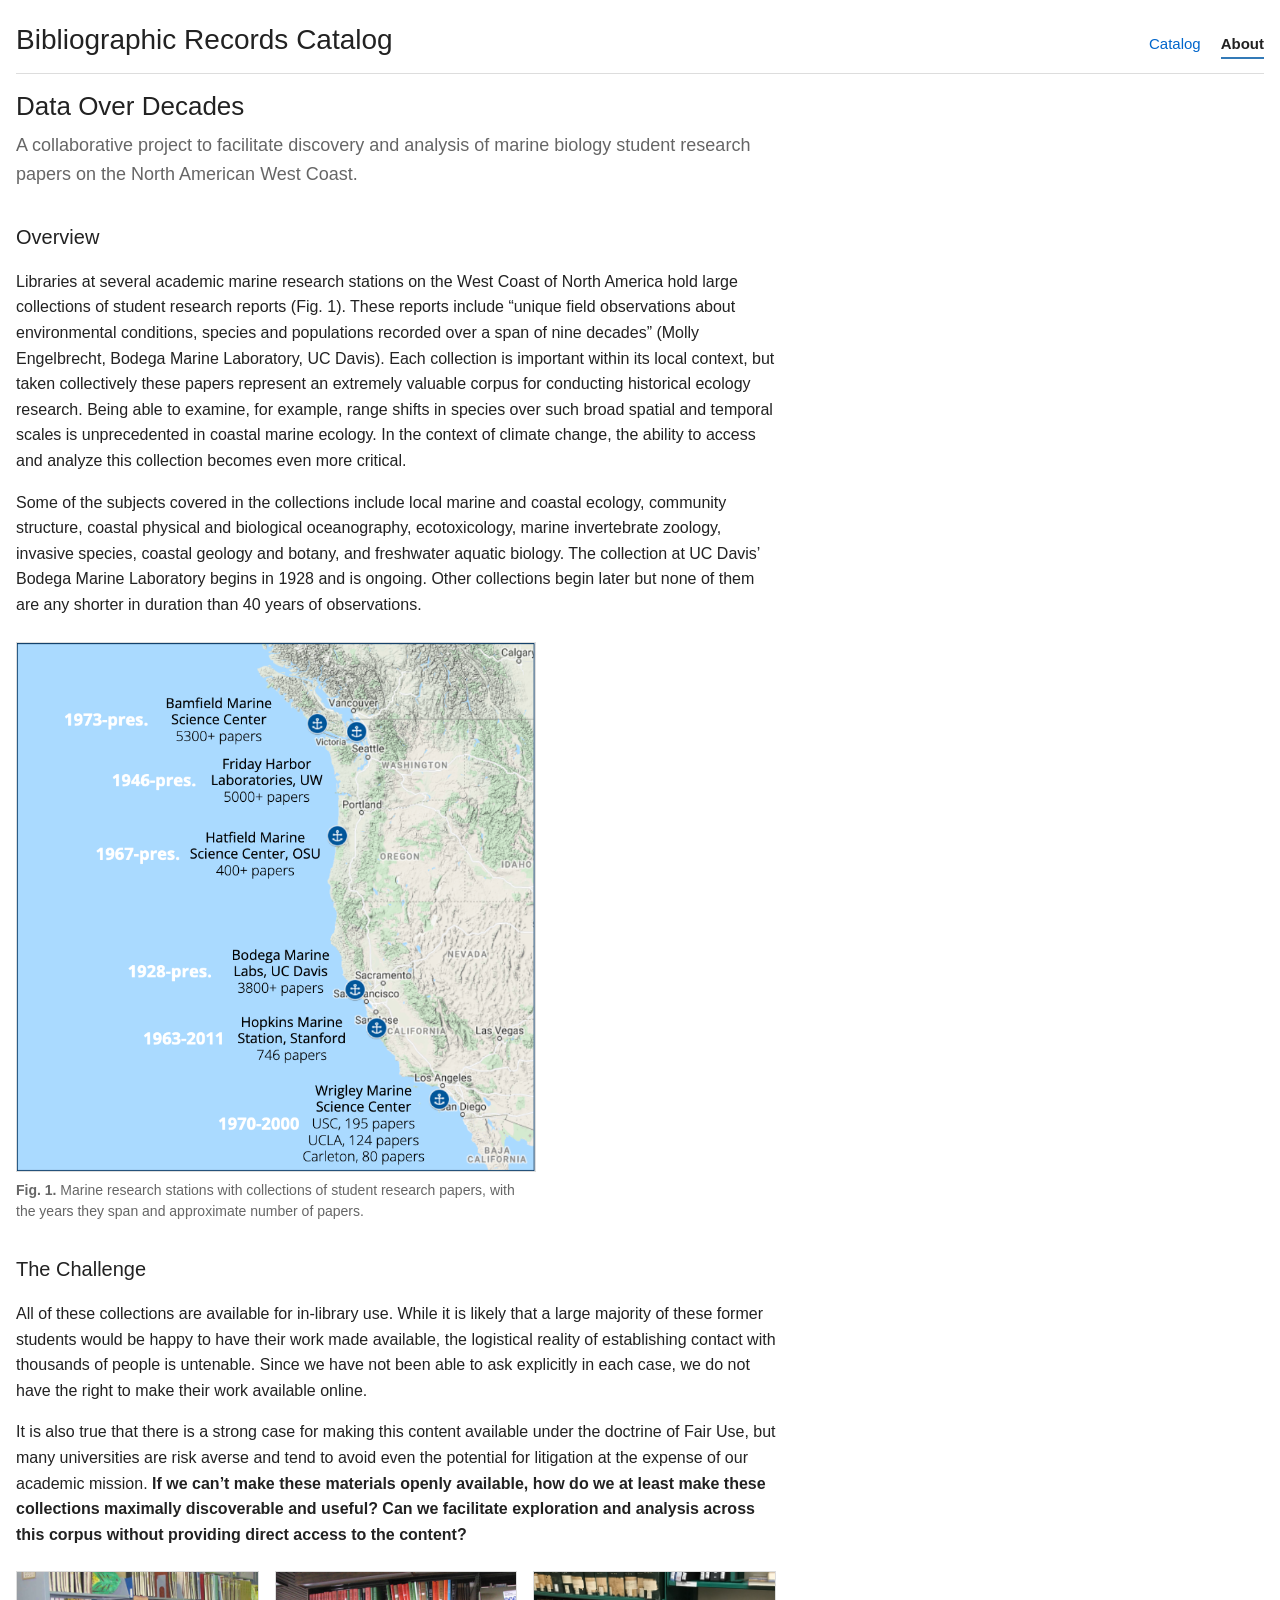
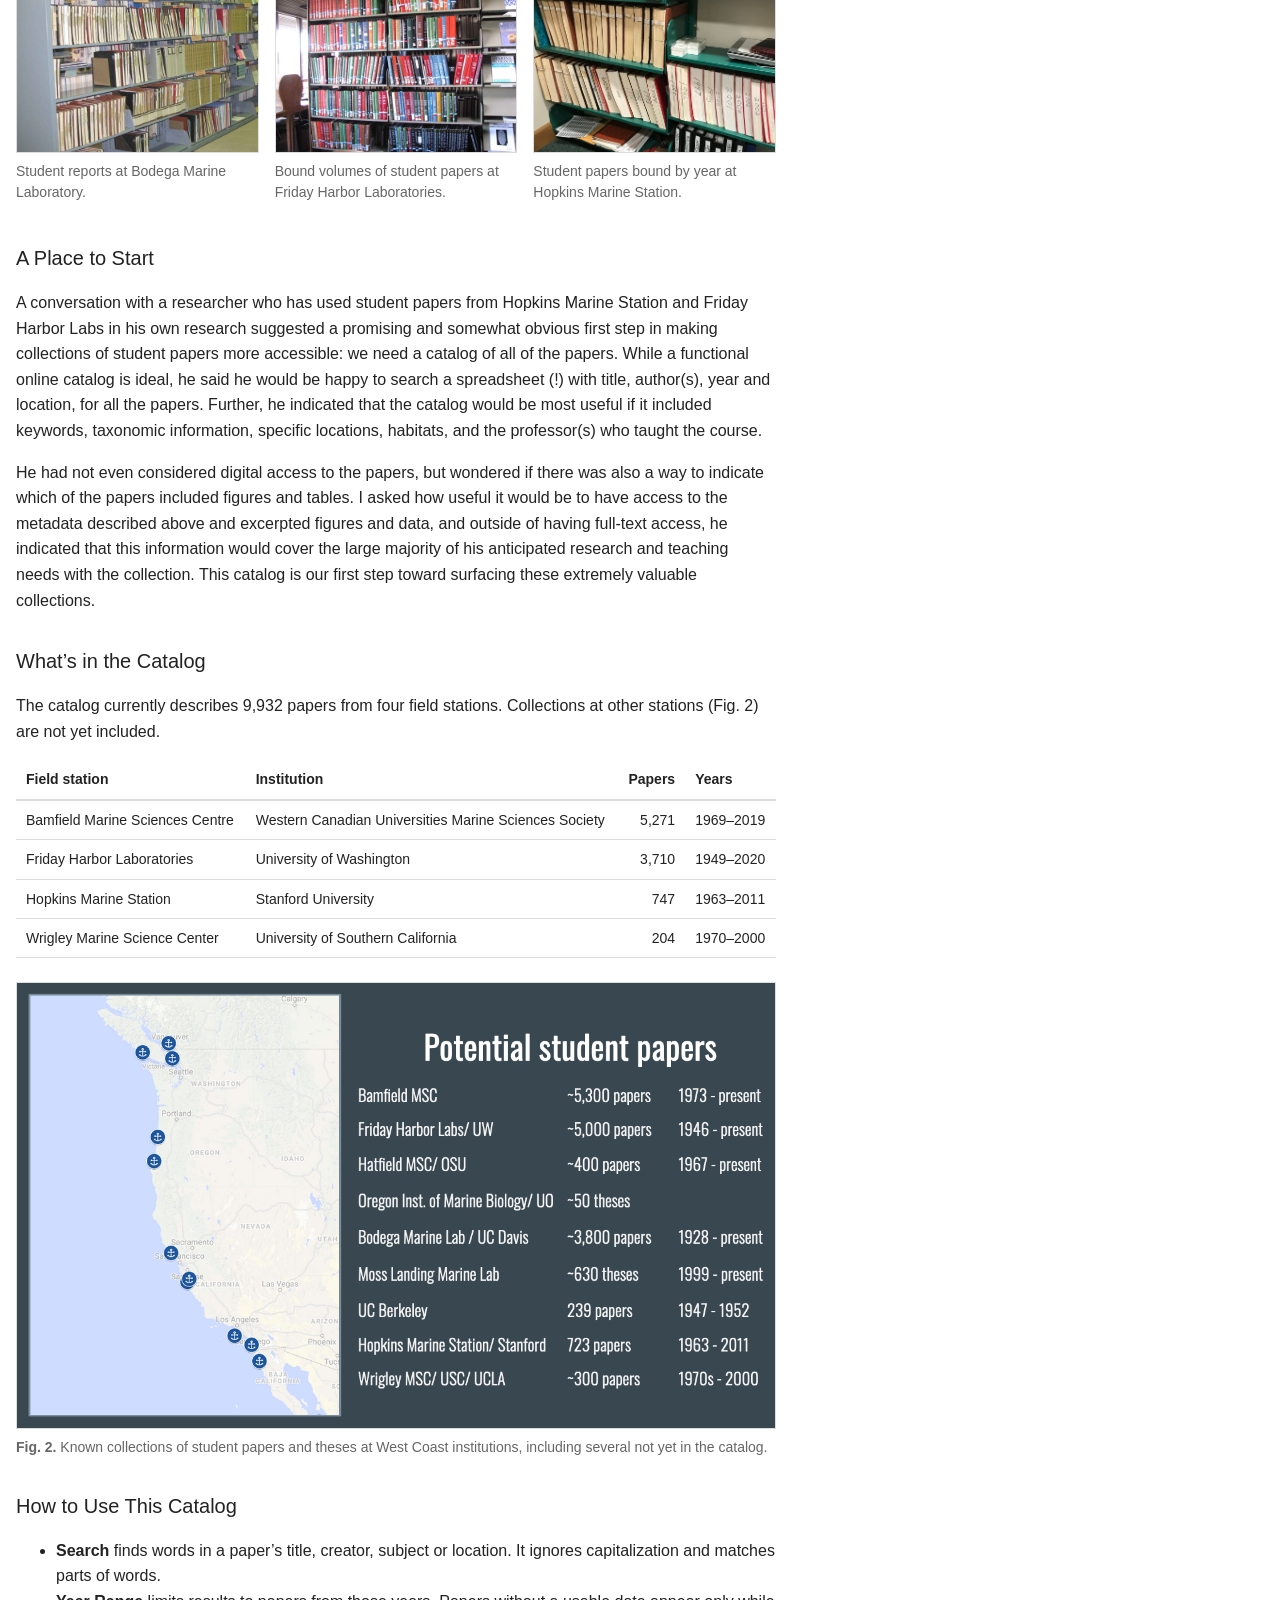
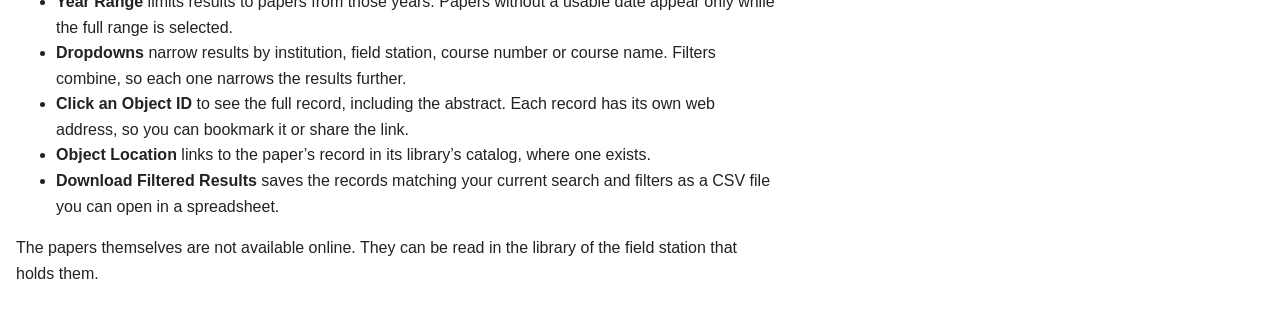
<file: docs/about.html>
<!doctype html>
<html lang="en">
<head>
  <meta charset="utf-8">
  <meta name="viewport" content="width=device-width, initial-scale=1">
  <title>About — Bibliographic Records Catalog</title>
  <link rel="stylesheet" href="style.css">
</head>
<body>
  <header class="site-header">
    <h1>Bibliographic Records Catalog</h1>
    <nav aria-label="Site">
      <a href="./">Catalog</a>
      <a href="about.html" aria-current="page">About</a>
    </nav>
  </header>

  <main class="about">
    <h2 class="about-title">Data Over Decades</h2>
    <p class="tagline">A collaborative project to facilitate discovery and analysis of marine
      biology student research papers on the North American West Coast.</p>

    <section>
      <h3>Overview</h3>
      <p>Libraries at several academic marine research stations on the West Coast of North
        America hold large collections of student research reports (Fig. 1). These reports
        include “unique field observations about environmental conditions, species and
        populations recorded over a span of nine decades” (Molly Engelbrecht, Bodega Marine
        Laboratory, UC Davis). Each collection is important within its local context, but taken
        collectively these papers represent an extremely valuable corpus for conducting
        historical ecology research. Being able to examine, for example, range shifts in species
        over such broad spatial and temporal scales is unprecedented in coastal marine ecology.
        In the context of climate change, the ability to access and analyze this collection
        becomes even more critical.</p>
      <p>Some of the subjects covered in the collections include local marine and coastal
        ecology, community structure, coastal physical and biological oceanography,
        ecotoxicology, marine invertebrate zoology, invasive species, coastal geology and
        botany, and freshwater aquatic biology. The collection at UC Davis’ Bodega Marine
        Laboratory begins in 1928 and is ongoing. Other collections begin later but none of
        them are any shorter in duration than 40 years of observations.</p>

      <figure class="narrow">
        <img src="images/dod-summary.png" width="801" height="818"
             alt="Map of the West Coast from British Columbia to Baja California marking six marine research stations with student paper collections: Bamfield Marine Science Center, 1973 to present, 5,300+ papers; Friday Harbor Laboratories, UW, 1946 to present, 5,000+ papers; Hatfield Marine Science Center, OSU, 1967 to present, 400+ papers; Bodega Marine Labs, UC Davis, 1928 to present, 3,800+ papers; Hopkins Marine Station, Stanford, 1963 to 2011, 746 papers; and Wrigley Marine Science Center, 1970 to 2000, with 195 USC, 124 UCLA and 80 Carleton papers.">
        <figcaption><strong>Fig. 1.</strong> Marine research stations with collections of
          student research papers, with the years they span and approximate number of papers.</figcaption>
      </figure>
    </section>

    <section>
      <h3>The Challenge</h3>
      <p>All of these collections are available for in-library use. While it is likely that a
        large majority of these former students would be happy to have their work made
        available, the logistical reality of establishing contact with thousands of people is
        untenable. Since we have not been able to ask explicitly in each case, we do not have
        the right to make their work available online.</p>
      <p>It is also true that there is a strong case for making this content available under
        the doctrine of Fair Use, but many universities are risk averse and tend to avoid even
        the potential for litigation at the expense of our academic mission.
        <strong>If we can’t make these materials openly available, how do we at least make
        these collections maximally discoverable and useful? Can we facilitate exploration and
        analysis across this corpus without providing direct access to the content?</strong></p>

      <div class="gallery">
        <figure>
          <img src="images/bml-student-papers.jpg" width="751" height="739" loading="lazy"
               alt="Library shelves filled with bound student reports, under a sign reading Student Reports.">
          <figcaption>Student reports at Bodega Marine Laboratory.</figcaption>
        </figure>
        <figure>
          <img src="images/fhl-student-papers.jpg" width="1200" height="900" loading="lazy"
               alt="A wall of shelves holding bound volumes of student papers in red, green, blue and black covers.">
          <figcaption>Bound volumes of student papers at Friday Harbor Laboratories.</figcaption>
        </figure>
        <figure>
          <img src="images/hms-student-papers.jpg" width="1200" height="762" loading="lazy"
               alt="Green shelves of student papers bound by year, with years from 1982 to 2006 handwritten on the spines.">
          <figcaption>Student papers bound by year at Hopkins Marine Station.</figcaption>
        </figure>
      </div>
    </section>

    <section>
      <h3>A Place to Start</h3>
      <p>A conversation with a researcher who has used student papers from Hopkins Marine
        Station and Friday Harbor Labs in his own research suggested a promising and somewhat
        obvious first step in making collections of student papers more accessible: we need a
        catalog of all of the papers. While a functional online catalog is ideal, he said he
        would be happy to search a spreadsheet (!) with title, author(s), year and location, for
        all the papers. Further, he indicated that the catalog would be most useful if it
        included keywords, taxonomic information, specific locations, habitats, and the
        professor(s) who taught the course.</p>
      <p>He had not even considered digital access to the papers, but wondered if there was
        also a way to indicate which of the papers included figures and tables. I asked how
        useful it would be to have access to the metadata described above and excerpted figures
        and data, and outside of having full-text access, he indicated that this information
        would cover the large majority of his anticipated research and teaching needs with the
        collection. This catalog is our first step toward surfacing these extremely valuable
        collections.</p>
    </section>

    <section>
      <h3>What’s in the Catalog</h3>
      <p>The catalog currently describes 9,932 papers from four field stations. Collections at
        other stations (Fig. 2) are not yet included.</p>
      <div class="table-scroll">
        <table class="summary">
          <thead>
            <tr>
              <th scope="col">Field station</th>
              <th scope="col">Institution</th>
              <th scope="col" class="num">Papers</th>
              <th scope="col">Years</th>
            </tr>
          </thead>
          <tbody>
            <tr><td>Bamfield Marine Sciences Centre</td><td>Western Canadian Universities Marine Sciences Society</td><td class="num">5,271</td><td>1969–2019</td></tr>
            <tr><td>Friday Harbor Laboratories</td><td>University of Washington</td><td class="num">3,710</td><td>1949–2020</td></tr>
            <tr><td>Hopkins Marine Station</td><td>Stanford University</td><td class="num">747</td><td>1963–2011</td></tr>
            <tr><td>Wrigley Marine Science Center</td><td>University of Southern California</td><td class="num">204</td><td>1970–2000</td></tr>
          </tbody>
        </table>
      </div>

      <figure>
        <img src="images/dod-map-table.png" width="1209" height="710" loading="lazy"
             alt="Map of West Coast marine stations beside a table titled Potential student papers: Bamfield MSC, about 5,300 papers, 1973 to present; Friday Harbor Labs/UW, about 5,000 papers, 1946 to present; Hatfield MSC/OSU, about 400 papers, 1967 to present; Oregon Institute of Marine Biology/UO, about 50 theses; Bodega Marine Lab/UC Davis, about 3,800 papers, 1928 to present; Moss Landing Marine Lab, about 630 theses, 1999 to present; UC Berkeley, 239 papers, 1947 to 1952; Hopkins Marine Station/Stanford, 723 papers, 1963 to 2011; Wrigley MSC/USC/UCLA, about 300 papers, 1970s to 2000.">
        <figcaption><strong>Fig. 2.</strong> Known collections of student papers and theses at
          West Coast institutions, including several not yet in the catalog.</figcaption>
      </figure>
    </section>

    <section>
      <h3>How to Use This Catalog</h3>
      <ul>
        <li><strong>Search</strong> finds words in a paper’s title, creator, subject or
          location. It ignores capitalization and matches parts of words.</li>
        <li><strong>Year Range</strong> limits results to papers from those years. Papers
          without a usable date appear only while the full range is selected.</li>
        <li><strong>Dropdowns</strong> narrow results by institution, field station, course
          number or course name. Filters combine, so each one narrows the results further.</li>
        <li><strong>Click an Object ID</strong> to see the full record, including the abstract.
          Each record has its own web address, so you can bookmark it or share the link.</li>
        <li><strong>Object Location</strong> links to the paper’s record in its library’s
          catalog, where one exists.</li>
        <li><strong>Download Filtered Results</strong> saves the records matching your current
          search and filters as a CSV file you can open in a spreadsheet.</li>
      </ul>
      <p>The papers themselves are not available online. They can be read in the library of
        the field station that holds them.</p>
    </section>
  </main>
</body>
</html>
</file>
<file: docs/style.css>
:root {
  --text: #222;
  --muted: #666;
  --border: #ddd;
  --panel: #f5f5f5;
  --link: #0066cc;
  --accent: #337ab7;
}

* {
  box-sizing: border-box;
}

body {
  margin: 0;
  padding: 0 16px 32px;
  background: #fff;
  color: var(--text);
  font-family: -apple-system, BlinkMacSystemFont, "Segoe UI", Helvetica, Arial, sans-serif;
  font-size: 14px;
  line-height: 1.45;
}

/* --- Site header and navigation --- */

.site-header {
  display: flex;
  flex-wrap: wrap;
  align-items: baseline;
  justify-content: space-between;
  gap: 8px 24px;
  margin: 20px 0 12px;
  padding-bottom: 12px;
  border-bottom: 1px solid var(--border);
}

.site-header h1 {
  margin: 0;
  font-size: 28px;
  font-weight: 500;
}

.site-header nav {
  display: flex;
  gap: 20px;
  font-size: 15px;
}

.site-header nav a {
  text-decoration: none;
  padding-bottom: 2px;
}

.site-header nav a:hover {
  text-decoration: underline;
}

.site-header nav a[aria-current="page"] {
  color: var(--text);
  font-weight: 600;
  border-bottom: 2px solid var(--accent);
}

.intro {
  margin: 0 0 16px;
  color: var(--muted);
}

h2 {
  margin: 0 0 12px;
  font-size: 18px;
  font-weight: 500;
}

a {
  color: var(--link);
}

hr {
  border: 0;
  border-top: 1px solid var(--border);
  margin: 16px 0;
}

/* --- Catalog layout --- */

.catalog {
  display: grid;
  grid-template-columns: minmax(220px, 1fr) 3fr;
  gap: 24px;
  align-items: start;
}

.catalog[hidden],
#detail-view[hidden] {
  display: none;
}

.results {
  min-width: 0;  /* lets the table scroll instead of widening the page */
}

@media (max-width: 768px) {
  .catalog {
    grid-template-columns: 1fr;
  }
}

/* --- Sidebar --- */

.sidebar {
  background: var(--panel);
  border: 1px solid #e3e3e3;
  border-radius: 4px;
  padding: 16px;
}

.sidebar label {
  display: block;
  margin: 14px 0 5px;
  font-weight: 600;
}

.sidebar input[type="search"],
.sidebar select {
  width: 100%;
  padding: 6px 8px;
  border: 1px solid #ccc;
  border-radius: 4px;
  background: #fff;
  font: inherit;
}

#year-slider {
  margin: 12px 8px 4px;
}

#year-slider .noUi-connect {
  background: var(--accent);
}

.year-values {
  margin: 8px 0 0;
  color: var(--muted);
  text-align: center;
}

button {
  padding: 6px 12px;
  border: 1px solid #ccc;
  border-radius: 4px;
  background: #fff;
  color: var(--text);
  font: inherit;
  cursor: pointer;
}

button:hover:not(:disabled) {
  background: #e6e6e6;
}

button:disabled {
  cursor: default;
  opacity: 0.6;
}

/* --- Results table --- */

#record-count {
  margin: 0 0 12px;
}

table.dataTable td {
  vertical-align: top;
}

/* Minimum widths keep long text readable; the table scrolls sideways instead */
table.dataTable .col-objectid,
table.dataTable .col-date,
table.dataTable .col-pages {
  white-space: nowrap;
}

table.dataTable .col-object_location {
  min-width: 14em;
  word-break: break-all;
}

table.dataTable .col-fieldstation,
table.dataTable .col-creator {
  min-width: 9em;
}

table.dataTable .col-title,
table.dataTable .col-subject {
  min-width: 18em;
}

/* --- Detail view --- */

#record {
  max-width: 900px;
}

#record h2 {
  font-size: 24px;
  margin-top: 8px;
}

#record dl {
  margin: 0;
}

#record dt {
  font-weight: 600;
  margin-top: 12px;
}

/* Short fields sit on one line ("Date: 1996"); the abstract gets its own block */
#record dt:not(.block) {
  float: left;
  clear: left;
  margin-right: 6px;
}

#record dd {
  margin: 12px 0 0;
}

#record dt.block + dd {
  margin-top: 4px;
}

/* --- About page --- */

.about {
  max-width: 760px;
  font-size: 16px;
  line-height: 1.6;
}

.about-title {
  margin: 8px 0 4px;
  font-size: 26px;
}

.tagline {
  margin: 0 0 8px;
  color: var(--muted);
  font-size: 18px;
}

.about h3 {
  margin: 32px 0 8px;
  font-size: 20px;
  font-weight: 500;
}

.about figure {
  margin: 24px 0;
}

.about img {
  display: block;
  max-width: 100%;
  height: auto;
  border: 1px solid var(--border);
}

.about figcaption {
  margin-top: 8px;
  color: var(--muted);
  font-size: 14px;
  line-height: 1.45;
}

.gallery {
  display: grid;
  grid-template-columns: repeat(3, 1fr);
  gap: 16px;
}

.gallery figure {
  margin: 8px 0;
}

.gallery img {
  aspect-ratio: 4 / 3;
  object-fit: cover;
  width: 100%;
}

@media (max-width: 640px) {
  .gallery {
    grid-template-columns: 1fr;
  }
}

.table-scroll {
  overflow-x: auto;
}

table.summary {
  border-collapse: collapse;
  width: 100%;
  font-size: 14px;
}

table.summary th,
table.summary td {
  padding: 8px 10px;
  border-bottom: 1px solid var(--border);
  text-align: left;
  vertical-align: top;
}

table.summary th {
  border-bottom-width: 2px;
}

table.summary .num {
  text-align: right;
  font-variant-numeric: tabular-nums;
}

table.summary td:last-child {
  white-space: nowrap;
}

/* Tall figures are kept narrower so they fit on screen */
.about figure.narrow {
  max-width: 520px;
}
</file>
